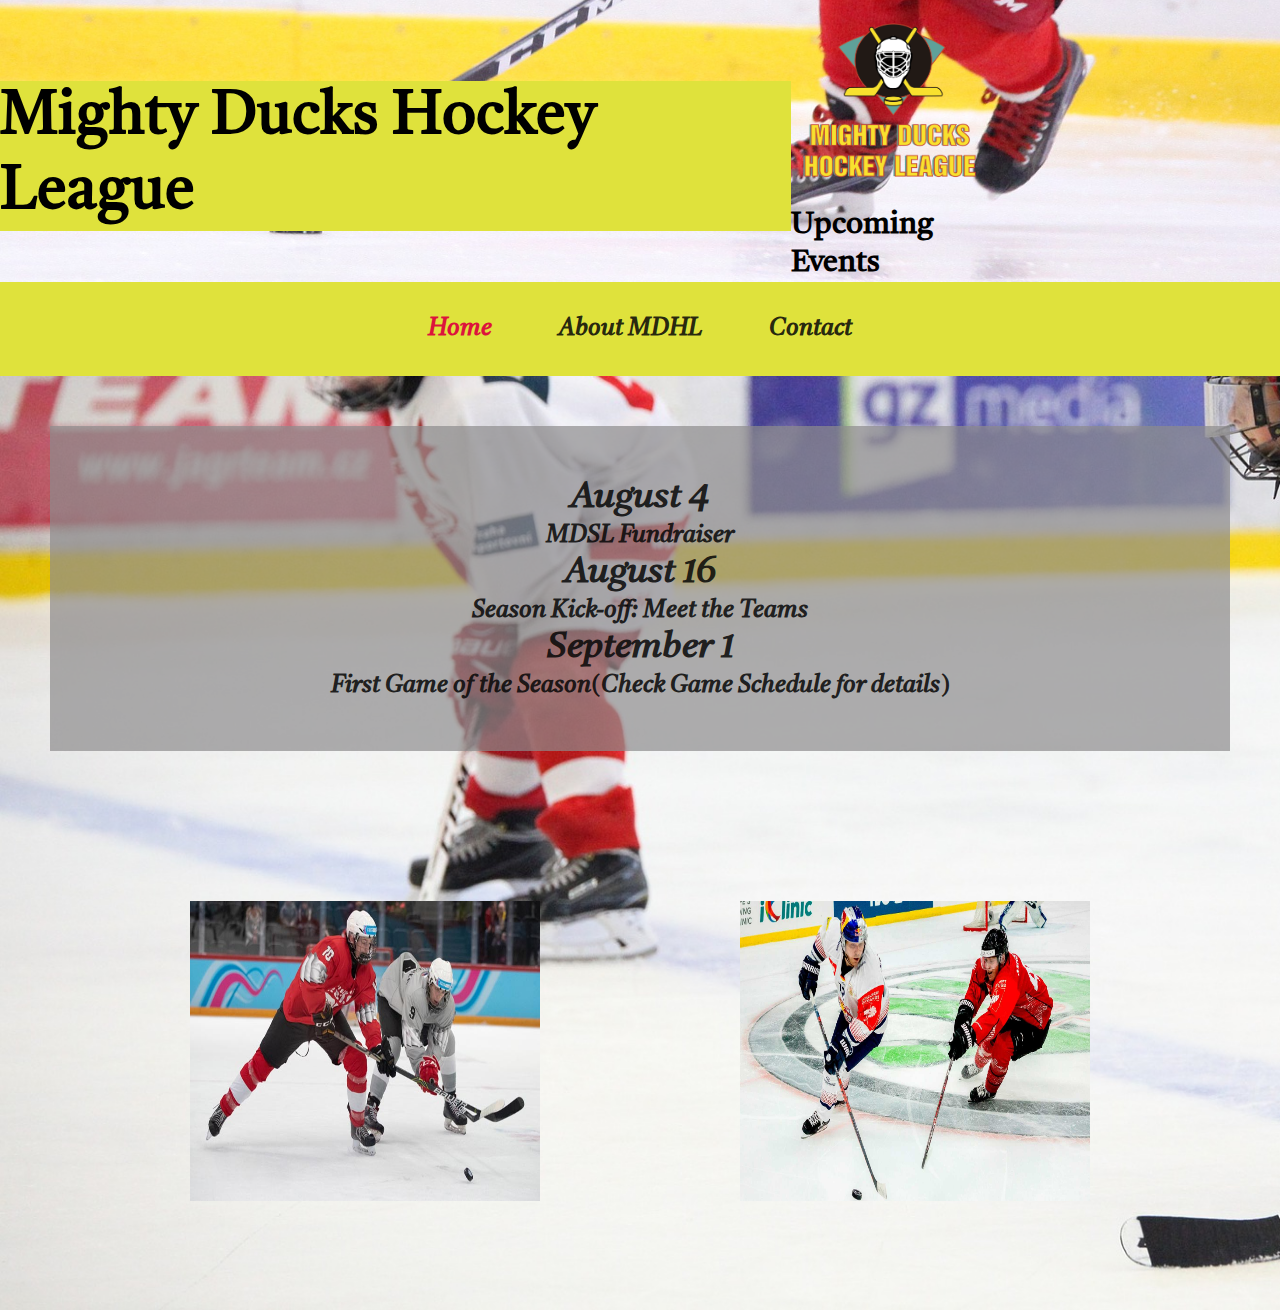
<file: index.html>
<!DOCTYPE html>
<html lang="en">
<head>
    <meta charset="UTF-8">
    <meta http-equiv="X-UA-Compatible" content="IE=edge">
    <meta name="viewport" content="width=device-width, initial-scale=1.0">
    <title>Mighty Ducks Hockey League</title>
    <link rel="shortcut icon" href="./img/icon.png" type="image/x-icon">
    <link rel="preconnect" href="https://fonts.googleapis.com">
    <link rel="preconnect" href="https://fonts.gstatic.com" crossorigin>
    <link href="https://fonts.googleapis.com/css2?family=Tiro+Gurmukhi&display=swap" rel="stylesheet">
    <link rel="stylesheet" href="./css/style.css">
</head>
<body>
    <header>
        <h1>Mighty Ducks Hockey League</h1>
        <div>
            <picture>
                <img src="./img/logo.png"  alt="Mighty Ducks" width="200" height="200">
            </picture>
            <h3>Upcoming Events</h3>
        </div>
    </header>
    <main>
        <aside>
            <ul>
                <li><a class="nav" href="#">Home</a></li>
                <li><a href="./pages/about.html">About MDHL</a></li>
                <li><a href="./pages/contact.html">Contact</a></li>
            </ul>
        </aside>
        <section class="text">
            <div class="text_info text_info_contact">
                <h2>August 4</h2>
                <p>MDSL Fundraiser</p>
                <h2>August 16</h2>
                <p>Season Kick-off: Meet the Teams</p>
                <h2>September 1</h2>
                <p>First Game of the Season(Check Game Schedule for details)</p>
            </div>
        </section>
        <section class="imagesIndex">
            <div>
                <picture>
                    <img src="./img/hockey4.jpg" alt="Jugadores Hockey">
                </picture>
            </div>
            <div>
                <picture>
                    <img src="./img/hockey5.png" alt="Jugadores Hockey">
                </picture>
            </div>
        </section>
    </main>
</body>
</html>
</file>
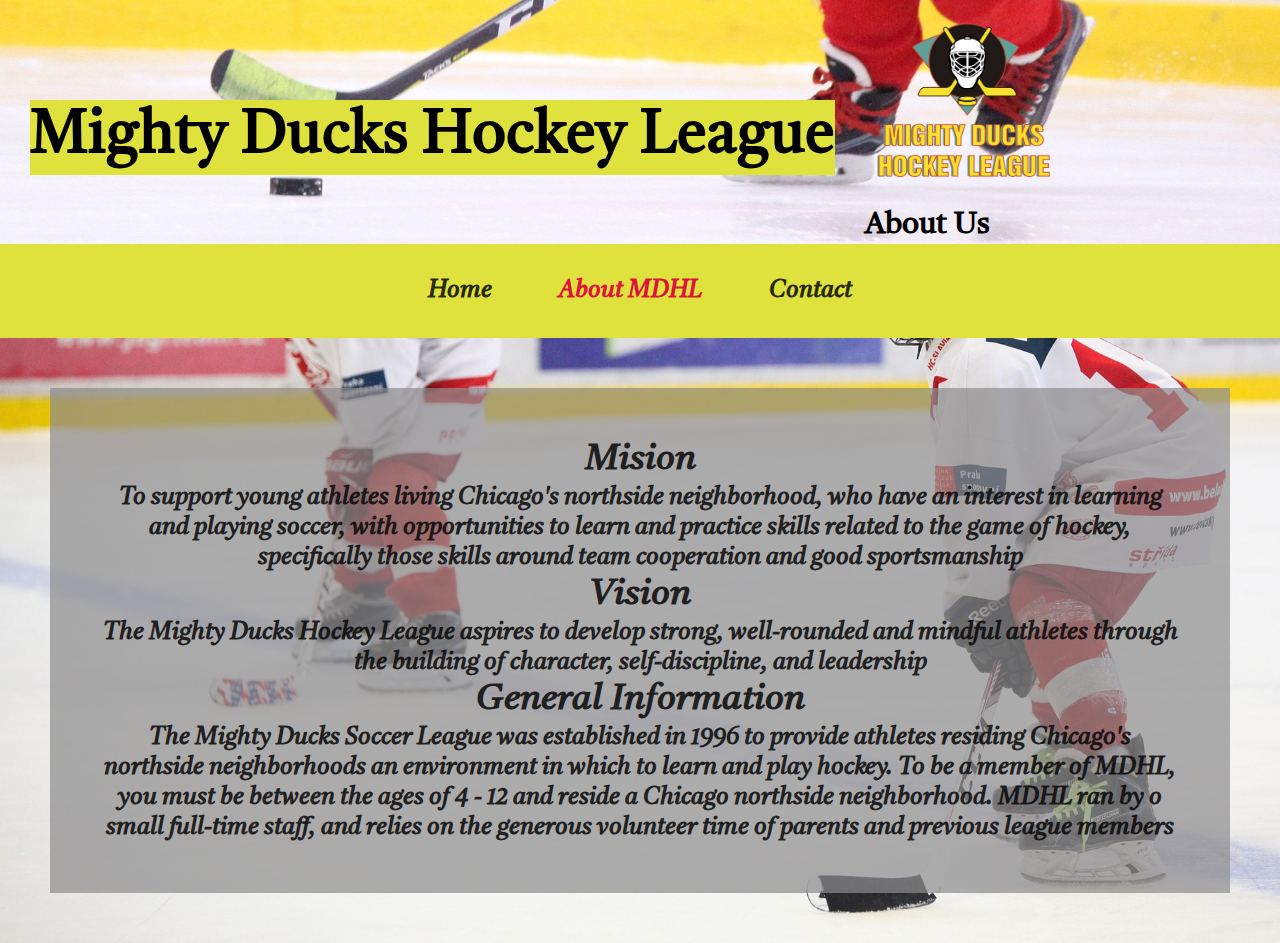
<file: pages/about.html>
<!DOCTYPE html>
<html lang="en">
<head>
    <meta charset="UTF-8">
    <meta http-equiv="X-UA-Compatible" content="IE=edge">
    <meta name="viewport" content="width=device-width, initial-scale=1.0">
    <title>Mighty Ducks Hockey League</title>
    <link rel="shortcut icon" href="../img/icon.png" type="image/x-icon">
    <link rel="preconnect" href="https://fonts.googleapis.com">
    <link rel="preconnect" href="https://fonts.gstatic.com" crossorigin>
    <link href="https://fonts.googleapis.com/css2?family=Tiro+Gurmukhi&display=swap" rel="stylesheet">
    <link rel="stylesheet" href="../css/style.css">
</head>
<body>
    <header>
        <h1>Mighty Ducks Hockey League</h1>
        <div>
            <picture>
                <img src="../img/logo.png"  alt="Mighty Ducks" width="200" height="200">
            </picture>
            <h3>About Us</h3>
        </div>
    </header>
    <main>
        <aside>
            <ul>
                <li><a href="../index.html">Home</a></li>
                <li><a class="nav" href="#">About MDHL</a></li>
                <li><a href="/pages/contact.html">Contact</a></li>
            </ul>
        </aside>
        <section class="text">
            <div class="text_info">
                <h2>Mision</h2>
                <p>
                    To support young athletes living Chicago's northside neighborhood, who have an interest in learning and playing soccer, with opportunities to learn and practice skills related to the game of hockey, specifically those skills around team cooperation and good sportsmanship
                </p>
                <h2>Vision</h2>
                <p>The Mighty Ducks Hockey League aspires to develop strong, well-rounded and mindful athletes through the building of character, self-discipline, and leadership</p>
                <h2>General Information</h2>
                <p>The Mighty Ducks Soccer League was established in 1996 to provide athletes residing Chicago's northside neighborhoods an environment in which to learn and play hockey. To be a member of MDHL, you must be between the ages of 4 - 12 and reside a Chicago northside neighborhood. MDHL ran by o small full-time staff, and relies on the generous volunteer time of parents and previous league members</p>
            </div>
        </section>
    </main>
</body>
</html>
</file>
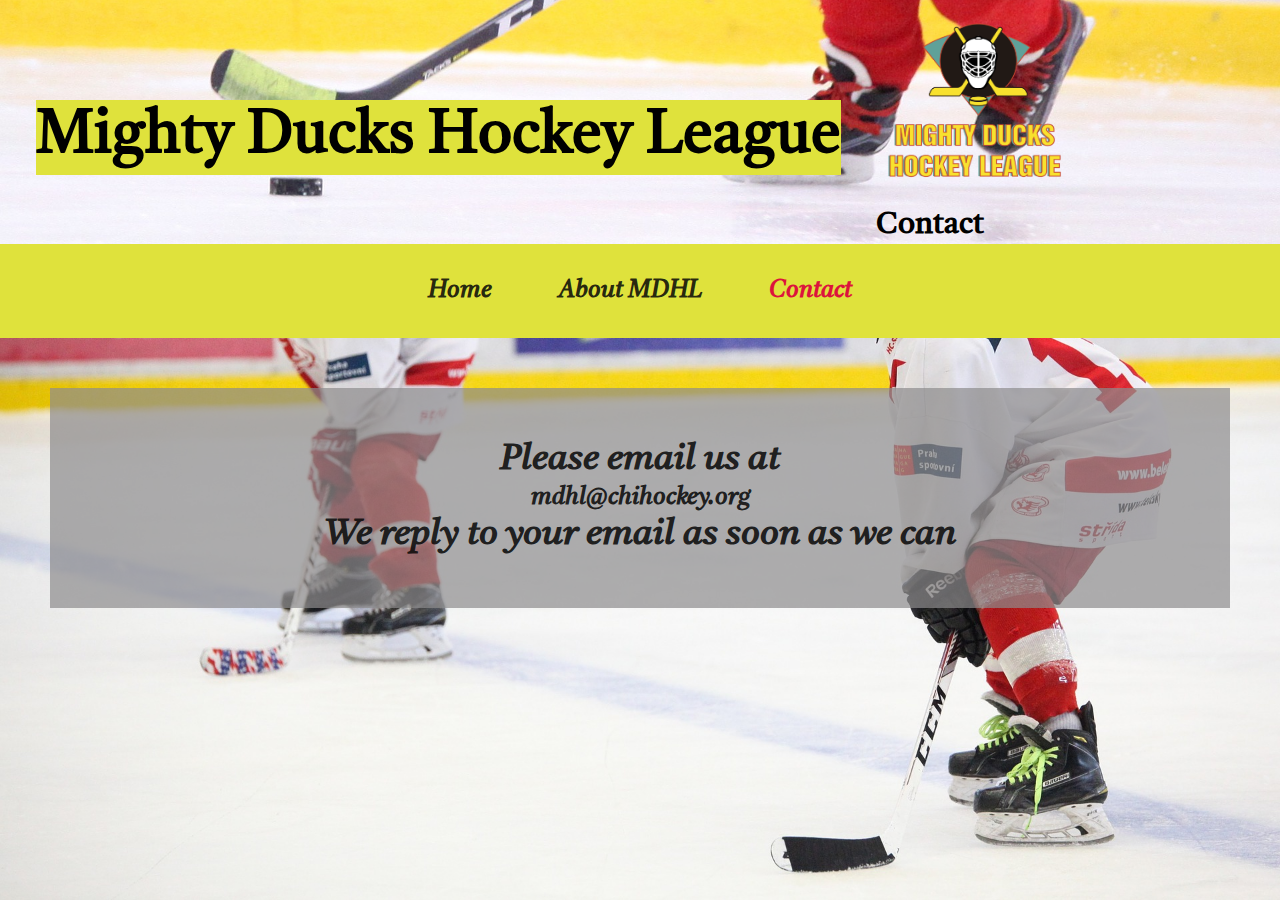
<file: pages/contact.html>
<!DOCTYPE html>
<html lang="en">
<head>
    <meta charset="UTF-8">
    <meta http-equiv="X-UA-Compatible" content="IE=edge">
    <meta name="viewport" content="width=device-width, initial-scale=1.0">
    <title>Mighty Ducks Hockey League</title>
    <link rel="shortcut icon" href="../img/icon.png" type="image/x-icon">
    <link rel="preconnect" href="https://fonts.googleapis.com">
    <link rel="preconnect" href="https://fonts.gstatic.com" crossorigin>
    <link href="https://fonts.googleapis.com/css2?family=Tiro+Gurmukhi&display=swap" rel="stylesheet">
    <link rel="stylesheet" href="../css/style.css">
</head>
<body>
    <header>
        <h1>Mighty Ducks Hockey League</h1>
        <div>
            <picture>
                <img src="../img/logo.png"  alt="Mighty Ducks" width="200" height="200">
            </picture>
            <h3>Contact</h3>
        </div>
    </header>
    <main>
        <aside>
            <ul>
                <li><a href="../index.html">Home</a></li>
                <li><a href="./about.html">About MDHL</a></li>
                <li><a class="nav" href="#">Contact</a></li>
            </ul>
        </aside>
        <section class="text">
            <div class="text_info">
                <h2 class="text_info_contact">Please email us at</h2><a href="mailto:mdhl@chihockey.org">mdhl@chihockey.org</a>
                <h2 class="text_info_contact">We reply to your email as soon as we can</h2>
            </div>
        </section>
    </main>
</body>
</html>
</file>
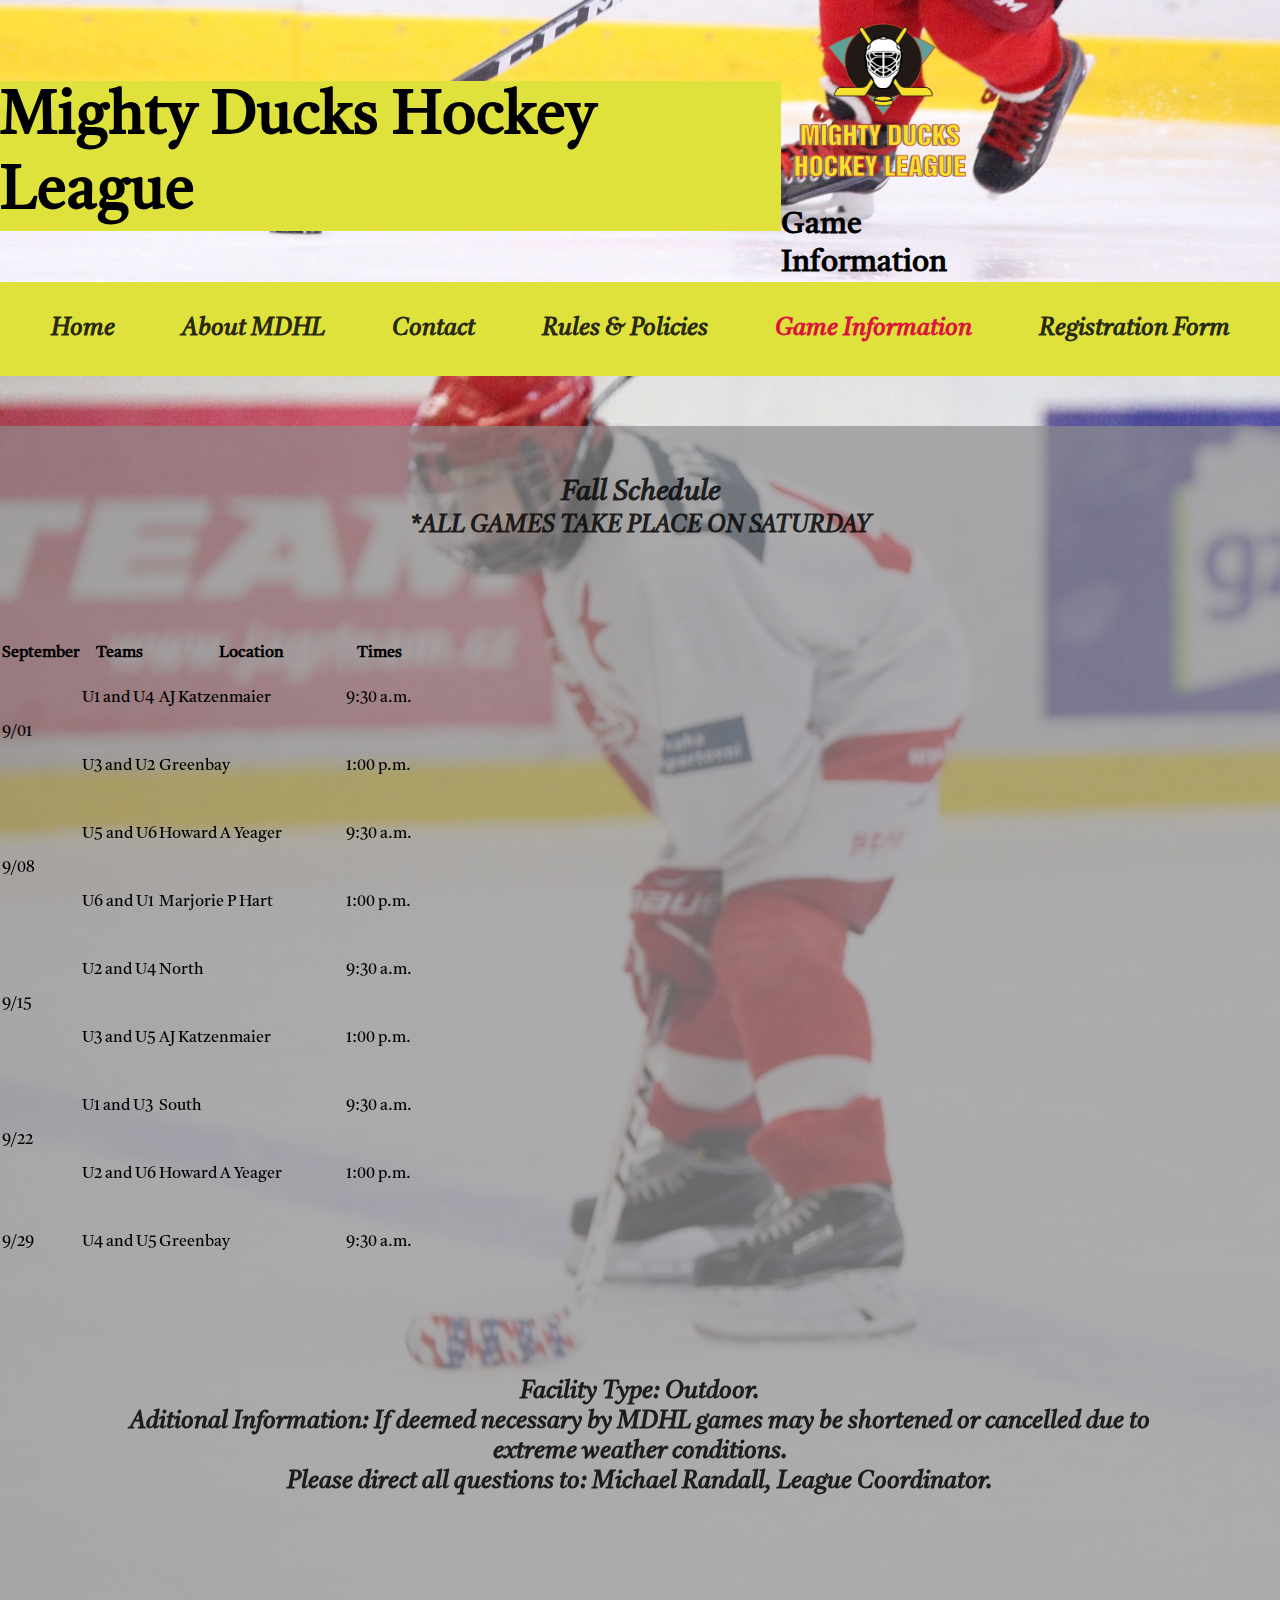
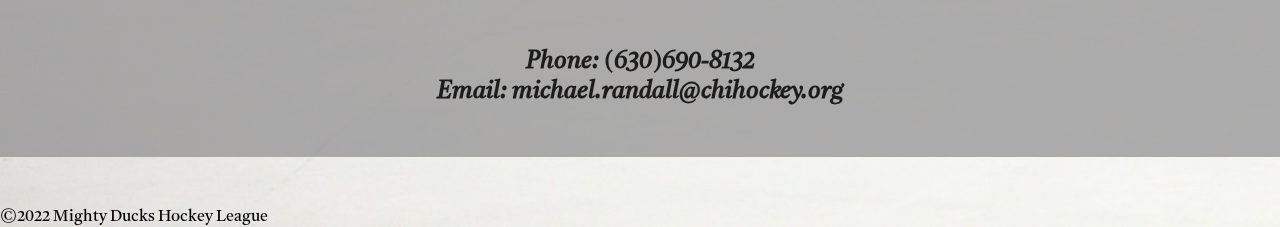
<file: pages/game_info.html>
<!DOCTYPE html>
<html lang="en">
<head>
    <meta charset="UTF-8">
    <meta http-equiv="X-UA-Compatible" content="IE=edge">
    <meta name="viewport" content="width=device-width, initial-scale=1.0">
    <title>Mighty Ducks Hockey League</title>
    <link rel="shortcut icon" href="../img/icon.png" type="image/x-icon">
    <link rel="preconnect" href="https://fonts.googleapis.com">
    <link rel="preconnect" href="https://fonts.gstatic.com" crossorigin>
    <link href="https://fonts.googleapis.com/css2?family=Tiro+Gurmukhi&display=swap" rel="stylesheet">
    <link rel="stylesheet" href="../css/style.css">
</head>
<body>
    <header>
        <h1>Mighty Ducks Hockey League</h1>
        <div>
            <picture>
                <img src="../img/logo.png"  alt="Mighty Ducks" width="200" height="200">
            </picture>
            <h3>Game Information</h3>
        </div>
    </header>
    <main>
        <div>
            <ul class="navBar">
                <li class="navBar_text"><a href="../index.html">Home</a></li>
                <li class="navBar_text"><a href="about.html">About MDHL</a></li>
                <li class="navBar_text"><a href="contact.html">Contact</a></li>
                <li class="navBar_text"><a href="rules.html">Rules & Policies</a></li>
                <li class="navBar_text"><a class="nav" href="#">Game Information</a></li>
                <li class="navBar_text"><a href="registration.html">Registration Form</a></li>
            </ul>
        </div>

        <section class="text_info">
            <div class="formText">
                <h3>Fall Schedule</h3>
                <p class="formParraf">*ALL GAMES TAKE PLACE ON SATURDAY</p>
            </div>
            <table class="tableForm tableSize">
                <thead>
                    <tr class="table_tittle">
                        <th>September</th>
                        <th>Teams</th>
                        <th colspan="2" class="location">Location</th>
                        <th>Times</th>
                    </tr>
                </thead>
                <tbody>
                    <tr>
                        <td rowspan="2">9/01</td>
                        <td>U1 and U4</td>
                        <td>AJ Katzenmaier</td>
                        <td><iframe src="https://www.google.com/maps/embed?pb=!1m18!1m12!1m3!1d2949.7808879738623!2d-87.86728616710414!3d42.32587197869767!2m3!1f0!2f0!3f0!3m2!1i1024!2i768!4f13.1!3m3!1m2!1s0x880f932fbc6ba7cd%3A0xcf2bbe275c6da815!2sAJ%20Katzenmaier%20Academy!5e0!3m2!1ses-419!2sar!4v1660848287154!5m2!1ses-419!2sar" width="60" height="60" style="border:0;" allowfullscreen="" loading="lazy" referrerpolicy="no-referrer-when-downgrade"></iframe></td>
                        <td>9:30 a.m.</td>
                    </tr>
                    <tr>
                        <td>U3 and U2</td>
                        <td>Greenbay</td>
                        <td><iframe src="https://www.google.com/maps/embed?pb=!1m18!1m12!1m3!1d22766.132192731988!2d-88.09009542089842!3d44.49945060000001!2m3!1f0!2f0!3f0!3m2!1i1024!2i768!4f13.1!3m3!1m2!1s0x8802fa54437d3b65%3A0xf63728c8a91e81ef!2sGreen%20Bay%20Gamblers%20Hockey!5e0!3m2!1ses-419!2sar!4v1660849487367!5m2!1ses-419!2sar" width="60" height="60" style="border:0;" allowfullscreen="" loading="lazy" referrerpolicy="no-referrer-when-downgrade"></iframe></td>
                        <td>1:00 p.m.</td>
                    </tr>
                    <tr>
                        <td rowspan="2">9/08</td>
                        <td>U5 and U6</td>
                        <td>Howard A Yeager</td>
                        <td><iframe src="https://www.google.com/maps/embed?pb=!1m18!1m12!1m3!1d1272518.4656819638!2d-88.6413540823304!3d42.20075036401767!2m3!1f0!2f0!3f0!3m2!1i1024!2i768!4f13.1!3m3!1m2!1s0x880fd2e37f852467%3A0xb6cb22b2f0358874!2sHoward%20A%20Yeager%20Elementary!5e0!3m2!1ses-419!2sar!4v1660850630841!5m2!1ses-419!2sar" width="60" height="60" style="border:0;" allowfullscreen="" loading="lazy" referrerpolicy="no-referrer-when-downgrade"></iframe></td>
                        <td>9:30 a.m.</td>
                    </tr>
                    <tr>
                        <td>U6 and U1</td>
                        <td>Marjorie P Hart</td>
                        <td><iframe src="https://www.google.com/maps/embed?pb=!1m18!1m12!1m3!1d2968.289653643666!2d-87.64816138425451!3d41.929626870166445!2m3!1f0!2f0!3f0!3m2!1i1024!2i768!4f13.1!3m3!1m2!1s0x880fd30f2637f9d7%3A0xdbff5d5dfcfcfa35!2sMarjorie%20P%20Hart%20Elementary!5e0!3m2!1ses-419!2sar!4v1660851443482!5m2!1ses-419!2sar" width="60" height="60" style="border:0;" allowfullscreen="" loading="lazy" referrerpolicy="no-referrer-when-downgrade"></iframe></td>
                        <td>1:00 p.m.</td> 
                    </tr>
                    <tr>
                        <td rowspan="2">9/15</td>
                        <td>U2 and U4</td>
                        <td>North</td>
                        <td><iframe src="https://www.google.com/maps/embed?pb=!1m18!1m12!1m3!1d96762.33862011207!2d-74.11604565266836!3d40.72191100755378!2m3!1f0!2f0!3f0!3m2!1i1024!2i768!4f13.1!3m3!1m2!1s0x89c259ae5a3ea889%3A0x854d14db00e814a8!2sNew%20York%20Rangers!5e0!3m2!1ses-419!2sar!4v1660851643525!5m2!1ses-419!2sar" width="60" height="60" style="border:0;" allowfullscreen="" loading="lazy" referrerpolicy="no-referrer-when-downgrade"></iframe></td>
                        <td>9:30 a.m.</td>
                    </tr>
                    <tr>
                        <td>U3 and U5</td>
                        <td>AJ Katzenmaier</td>
                        <td><iframe src="https://www.google.com/maps/embed?pb=!1m18!1m12!1m3!1d2949.7808879738623!2d-87.86728616710414!3d42.32587197869767!2m3!1f0!2f0!3f0!3m2!1i1024!2i768!4f13.1!3m3!1m2!1s0x880f932fbc6ba7cd%3A0xcf2bbe275c6da815!2sAJ%20Katzenmaier%20Academy!5e0!3m2!1ses-419!2sar!4v1660848287154!5m2!1ses-419!2sar" width="60" height="60" style="border:0;" allowfullscreen="" loading="lazy" referrerpolicy="no-referrer-when-downgrade"></iframe></td>
                        <td>1:00 p.m.</td>
                    </tr>
                    <tr>
                        <td rowspan="2">9/22</td>
                        <td>U1 and U3</td>
                        <td>South</td>
                        <td><iframe src="https://www.google.com/maps/embed?pb=!1m18!1m12!1m3!1d3314437.4736523!2d-88.2217820176239!3d35.78138567543391!2m3!1f0!2f0!3f0!3m2!1i1024!2i768!4f13.1!3m3!1m2!1s0x88646dfcb0c53de7%3A0x46a5637850d8ee26!2sFord%20Ice%20Center!5e0!3m2!1ses-419!2sar!4v1660851711501!5m2!1ses-419!2sar" width="60" height="60" style="border:0;" allowfullscreen="" loading="lazy" referrerpolicy="no-referrer-when-downgrade"></iframe></td>
                        <td>9:30 a.m.</td>
                    </tr>
                    <tr>
                        <td>U2 and U6</td>
                        <td>Howard A Yeager</td>
                        <td><iframe src="https://www.google.com/maps/embed?pb=!1m18!1m12!1m3!1d1272518.4656819638!2d-88.6413540823304!3d42.20075036401767!2m3!1f0!2f0!3f0!3m2!1i1024!2i768!4f13.1!3m3!1m2!1s0x880fd2e37f852467%3A0xb6cb22b2f0358874!2sHoward%20A%20Yeager%20Elementary!5e0!3m2!1ses-419!2sar!4v1660850630841!5m2!1ses-419!2sar" width="60" height="60" style="border:0;" allowfullscreen="" loading="lazy" referrerpolicy="no-referrer-when-downgrade"></iframe></td>
                        <td>1:00 p.m.</td>
                    </tr>
                    <tr>
                        <td rowspan="1">9/29</td>
                        <td>U4 and U5</td>
                        <td>Greenbay</td>
                        <td><iframe src="https://www.google.com/maps/embed?pb=!1m18!1m12!1m3!1d22766.132192731988!2d-88.09009542089842!3d44.49945060000001!2m3!1f0!2f0!3f0!3m2!1i1024!2i768!4f13.1!3m3!1m2!1s0x8802fa54437d3b65%3A0xf63728c8a91e81ef!2sGreen%20Bay%20Gamblers%20Hockey!5e0!3m2!1ses-419!2sar!4v1660849487367!5m2!1ses-419!2sar" width="60" height="60" style="border:0;" allowfullscreen="" loading="lazy" referrerpolicy="no-referrer-when-downgrade"></iframe></td>
                        <td>9:30 a.m.</td>
                    </tr>
                </tbody>
            </table>
            <div class="div_game">
                <p><span>Facility Type:</span> Outdoor.</p>
                <p><span>Aditional Information:</span> If deemed necessary by MDHL games may be shortened or cancelled due to extreme weather conditions.</p>
                <p><span>Please direct all questions to:</span> Michael Randall, League Coordinator.</p>
            </div>
            <div class="div_info">
                <p><span>Phone:</span> <a href="tel:+(630)690-8132">(630)690-8132</a></p>
                <p><span>Email:</span> <a href="mailto:michael.randall@chihockey.org">michael.randall@chihockey.org</a></p>
            </div>
        </section>
    </main>
    <footer>
        <p class="footer">&copy;2022 Mighty Ducks Hockey League</p>
    </footer>
</body>
</html>
</file>
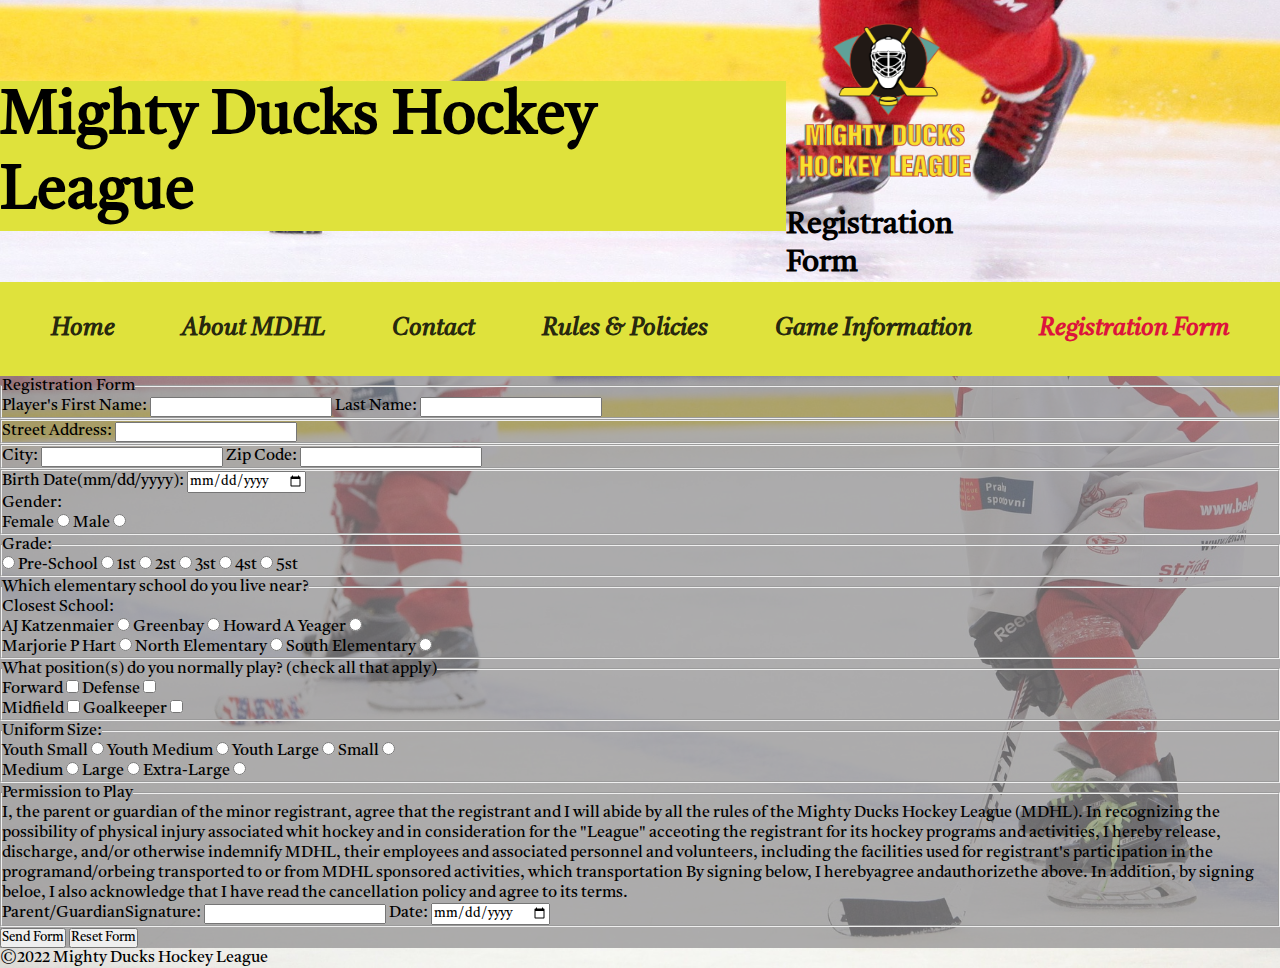
<file: pages/registration.html>
<!DOCTYPE html>
<html lang="en">
<head>
    <meta charset="UTF-8">
    <meta http-equiv="X-UA-Compatible" content="IE=edge">
    <meta name="viewport" content="width=device-width, initial-scale=1.0">
    <title>Mighty Ducks Hockey League</title>
    <link rel="shortcut icon" href="../img/icon.png" type="image/x-icon">
    <link rel="preconnect" href="https://fonts.googleapis.com">
    <link rel="preconnect" href="https://fonts.gstatic.com" crossorigin>
    <link href="https://fonts.googleapis.com/css2?family=Tiro+Gurmukhi&display=swap" rel="stylesheet">
    <link rel="stylesheet" href="../css/style.css">
</head>
<body>
    <header>
        <h1>Mighty Ducks Hockey League</h1>
        <div>
            <picture>
                <img src="../img/logo.png"  alt="Mighty Ducks" width="200" height="200">
            </picture>
            <h3>Registration Form</h3>
        </div>
    </header>
    <main>
        <div>
            <ul class="navBar">
                <li class="navBar_text"><a href="../index.html">Home</a></li>
                <li class="navBar_text"><a href="about.html">About MDHL</a></li>
                <li class="navBar_text"><a href="contact.html">Contact</a></li>
                <li class="navBar_text"><a href="rules.html">Rules & Policies</a></li>
                <li class="navBar_text"><a href="game_info.html">Game Information</a></li>
                <li class="navBar_text"><a class="nav" href="#">Registration Form</a></li>
            </ul>
        </div>
    </main>
    <form action="show_data.html" method="get" class="text_info form">
        <fieldset class="formHead">
            <legend class="legendTittle">Registration Form</legend>
            <label for="name">Player's First Name:</label>
            <input type="text" id="name" name="Name" class="formInputs">

            <label for="lname">Last Name:</label>
            <input type="text" id="lname" name="Last-Name" class="formInputs">
        </fieldset>
        <fieldset class="formAddress">
            <label for="address">Street Address:</label>
            <input type="text" id="address" name="Address" class="formInputs">
        </fieldset>
        <fieldset class="formHead">
            <label for="city">City:</label>
            <input type="text" id="city" name="City" class="formInputs">

            <label for="zipCode">Zip Code:</label>
            <input type="text" id="zipCode" name="Zip-Code" class="formInputs">
        </fieldset>
        <fieldset class="formHead">
            <label for="birthDate">Birth Date(mm/dd/yyyy):</label>
            <input type="date" id="birthDate" name="Birth-Date" class="formInputs">

            <p class="pForm">Gender:</p>
            <label for="female">Female</label>
            <input type="radio" id="female" name="Sex" value="Female">
            <label for="male">Male</label>
            <input type="radio" id="male" name="Sex" value="Male">
        </fieldset>
        <fieldset class="formHead">
            <legend class="pForm">Grade:</legend>
            
            <input type="radio" name="Grade" id="preSchool" value="Pre-School">
            <label for="preSchool">Pre-School</label>

            <input type="radio" name="Grade" id="gradeOne" value="1st">
            <label for="gradeOne">1st</label>
            
            <input type="radio" name="Grade" id="gradeTwo" value="2st">
            <label for="gradeTwo">2st</label>

            <input type="radio" name="Grade" id="gradeThree" value="3st">
            <label for="gradeThree">3st</label>

            <input type="radio" name="Grade" id="gradeFour" value="4st">
            <label for="gradeFour">4st</label>

            <input type="radio" name="Grade" id="gradeFive" value="5st">
            <label for="gradeFive">5st</label>
        </fieldset>
        <fieldset>
            <legend class="legendMain formMedium">Which elementary school do you live near?</legend>
            <p class="pForm">Closest School:</p>
            <div class="school">
                <div class="schoolTwo">
                    <label for="schoolKat">AJ Katzenmaier</label>
                    <input type="radio" id="schoolKat" name="School" value="AJ Katzenmaier">
    
                    <label for="schoolBay">Greenbay</label>
                    <input type="radio" id="schoolBay" name="School" value="Greenbay">
                
                    <label for="schoolHoward">Howard A Yeager</label>
                    <input type="radio" id="schoolHoward" name="School" value="Howard A Yeager">
                </div>
                <div class="schoolTwo">
                    <label for="schoolHart">Marjorie P Hart</label>
                    <input type="radio" id="schoolHart" name="School" value="Marjorie P Hart">
    
                    <label for="schoolNorth">North Elementary</label>
                    <input type="radio" id="schoolNorth" name="School" value="North Elementary">
    
                    <label for="schoolSouth">South Elementary</label>
                    <input type="radio" id="schoolSouth" name="School" value="South Elementary">
                </div>
            </div>
            
        </fieldset>
        <fieldset>
            <legend class="legendMain">What position(s) do you normally play? (check all that apply)</legend>
            <div class="school">
                <div class="schoolTwo">
                    <label for="positionForward">Forward</label>
                    <input type="checkbox" id="positionForward" name="Position" value="Forward">
        
                    <label for="positionDefense">Defense</label>
                    <input type="checkbox" id="positionDefense" name="Position" value="Defense">
                </div>
                <div class="schoolTwo">
                    <label for="positionMidfield">Midfield</label>
                    <input type="checkbox" id="positionMidfield" name="Position" value="Midfield">
        
                    <label for="positionGoalkeeper">Goalkeeper</label>
                    <input type="checkbox" id="positionGoalkeeper" name="Position" value="Goalkeeper">
                </div>
            </div>
        </fieldset>
        <fieldset>
            <legend class="legendMain">Uniform Size:</legend>
            <div class="school">
                <div class="schoolTwo">
                    <label for="smallYouth">Youth Small</label>
                    <input type="radio" id="smallYouth" name="Uniform-Size" value="Youth Small">
        
                    <label for="medium">Youth Medium</label>
                    <input type="radio" id="medium" name="Uniform-Size" value="Youth Medium">
        
                    <label for="large">Youth Large</label>
                    <input type="radio" id="large" name="Uniform-Size" value="Youth Large">
        
                    <label for="small">Small</label>
                    <input type="radio" id="small" name="Uniform-Size" value="Small">
                </div>
                <div class="schoolTwo">

                    <label for="mediumTwo">Medium</label>
                    <input type="radio" id="mediumTwo" name="Uniform-Size" value="Medium">
        
                    <label for="mediumLarge">Large</label>
                    <input type="radio" id="mediumLarge" name="Uniform-Size" value="Large">
        
                    <label for="superLarge">Extra-Large</label>
                    <input type="radio" id="superLarge" name="Uniform-Size" value="Extra-Large">
                </div>
            </div>
        </fieldset>

        <fieldset>
            <legend class="legendMain">Permission to Play</legend>
            <p class="permission">I, the parent or guardian of the minor registrant, agree that the registrant and I will abide by all the
                rules of the Mighty Ducks Hockey League (MDHL). In recognizing the possibility of physical injury
                associated whit hockey and in consideration for the "League" acceoting the registrant for its hockey
                programs and activities, I hereby release, discharge, and/or otherwise indemnify MDHL, their employees
                and associated personnel and volunteers, including the facilities used for registrant's participation in
                the programand/orbeing transported to or from MDHL sponsored activities, which transportation By signing
                below, I herebyagree andauthorizethe above. In addition, by signing beloe, I also acknowledge that I
                have read the cancellation policy and agree to its terms.</p>
            <div class="inputFinal">
                <label for="signatureParent">Parent/GuardianSignature:</label>
                <input type="text" id="signatureParent" name="Parent-Guardian-Signature" class="formInputs">
    
                <label for="dateDay">Date:</label>
                <input type="date" id="dateDay" name="Date" class="formInputs">
            </div>
        </fieldset>
        <div class="buttonsType">
            <input type="submit" value="Send Form" class="inputType">
            <input type="reset" value="Reset Form" class="inputType">
        </div>
    </form>
    <footer>
        <p class="footer">&copy;2022 Mighty Ducks Hockey League</p>
    </footer>
</body>
</html>
</file>
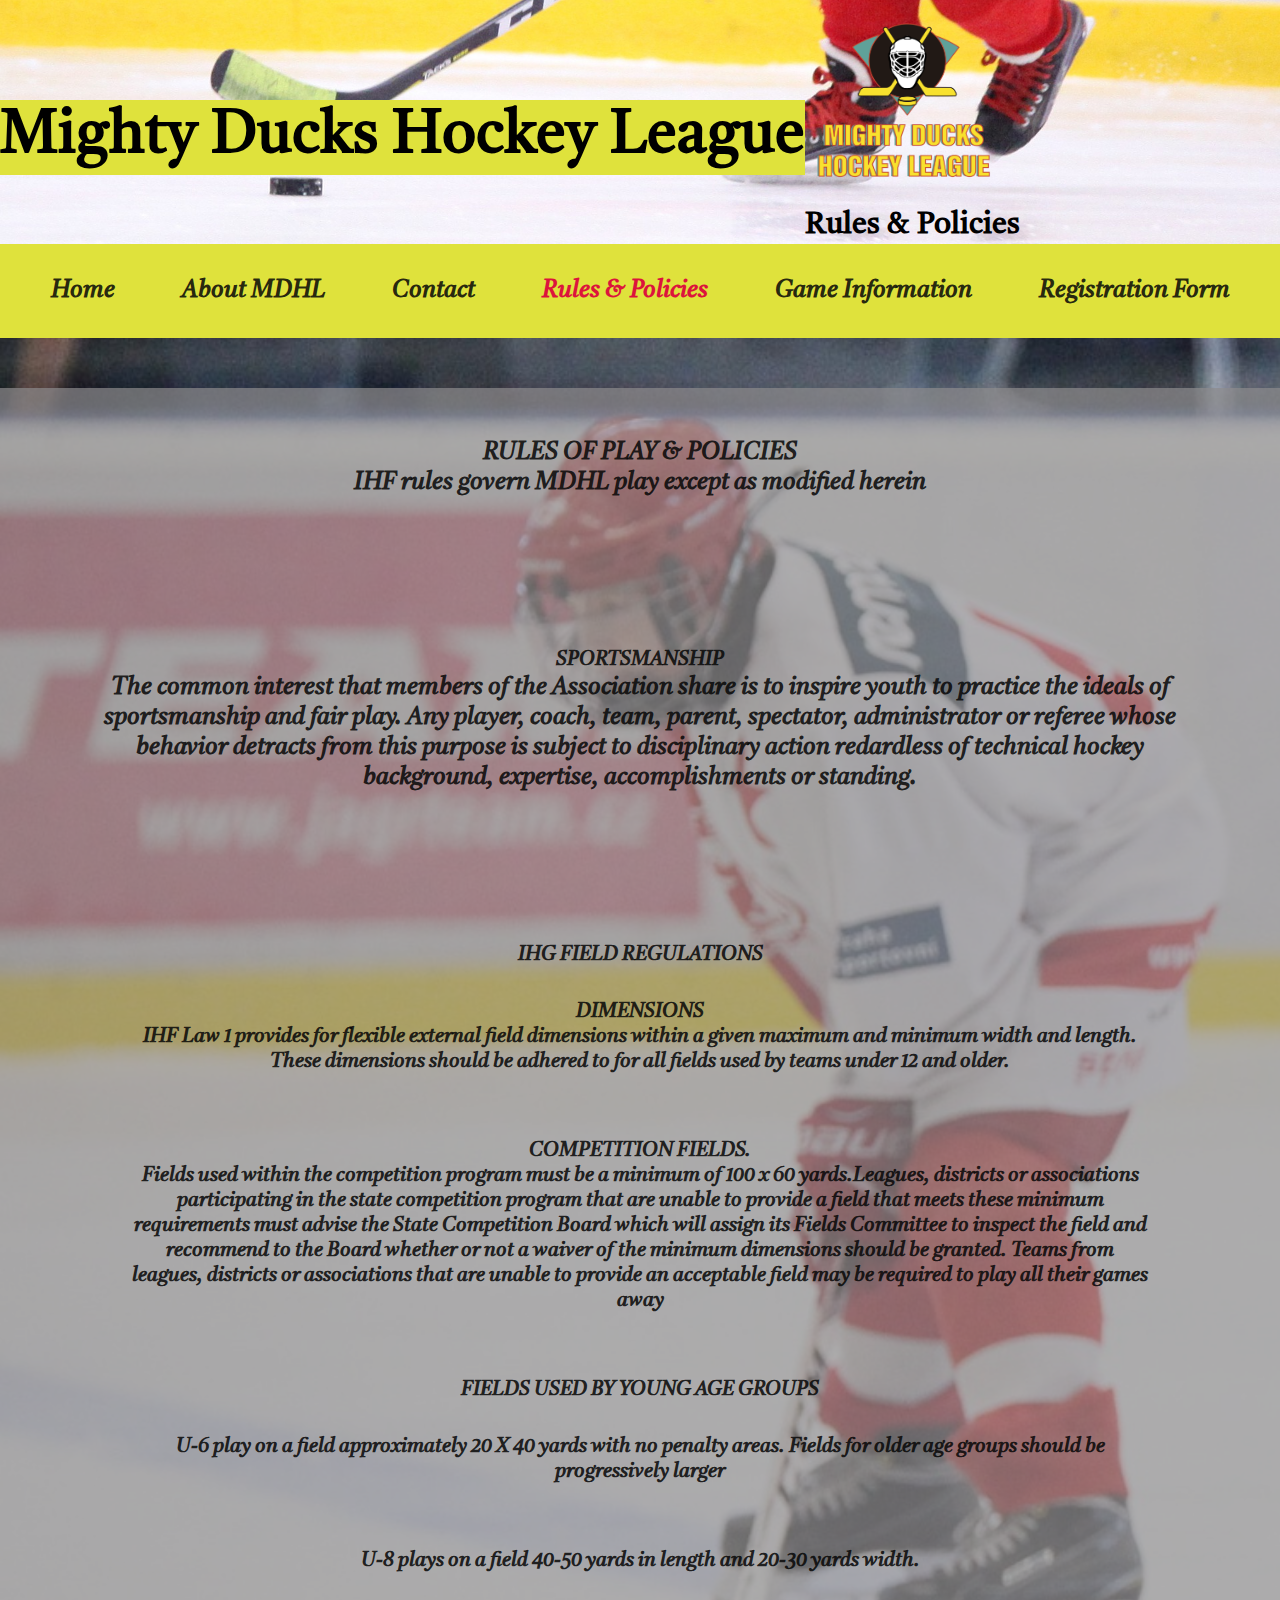
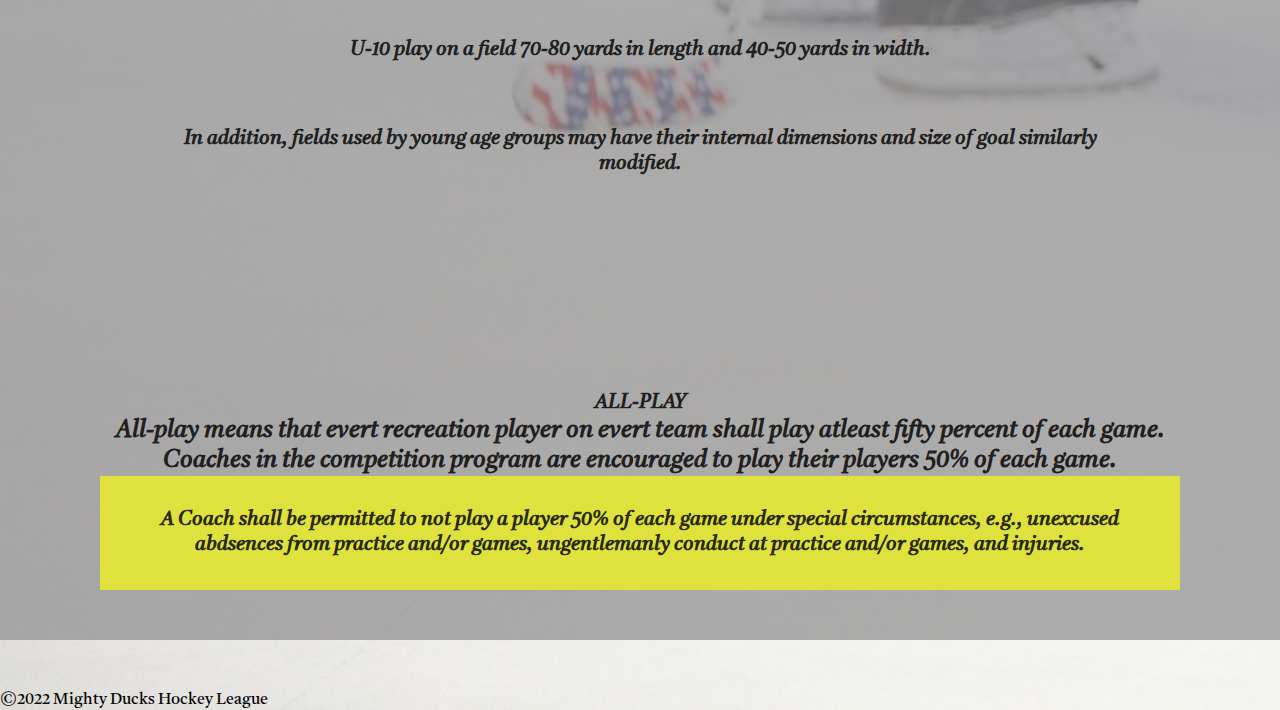
<file: pages/rules.html>
<!DOCTYPE html>
<html lang="en">
<head>
    <meta charset="UTF-8">
    <meta http-equiv="X-UA-Compatible" content="IE=edge">
    <meta name="viewport" content="width=device-width, initial-scale=1.0">
    <title>Mighty Ducks Hockey League</title>
    <link rel="shortcut icon" href="../img/icon.png" type="image/x-icon">
    <link rel="preconnect" href="https://fonts.googleapis.com">
    <link rel="preconnect" href="https://fonts.gstatic.com" crossorigin>
    <link href="https://fonts.googleapis.com/css2?family=Tiro+Gurmukhi&display=swap" rel="stylesheet">
    <link rel="stylesheet" href="../css/style.css">
</head>
<body>
    <header>
        <h1>Mighty Ducks Hockey League</h1>
        <div>
            <picture>
                <img src="../img/logo.png"  alt="Mighty Ducks" width="200" height="200">
            </picture>
            <h3>Rules & Policies</h3>
        </div>
    </header>
    <main>
        <div>
            <ul class="navBar">
                <li class="navBar_text"><a href="../index.html">Home</a></li>
                <li class="navBar_text"><a href="about.html">About MDHL</a></li>
                <li class="navBar_text"><a href="contact.html">Contact</a></li>
                <li class="navBar_text"><a class="nav" href="#">Rules & Policies</a></li>
                <li class="navBar_text"><a href="game_info.html">Game Information</a></li>
                <li class="navBar_text"><a href="registration.html">Registration Form</a></li>
            </ul>
        </div>
        <section class="text_info">
            <div class="rules">
                <h4>RULES OF PLAY & POLICIES</h4>
                <p class="rules_textP">IHF rules govern MDHL play except as modified herein</p>    
            </div>
            <div class="rules">
                <h5 class="rules_text">SPORTSMANSHIP</h5>
                <p class="rules_textP">The common interest that members of the Association share is to inspire youth to practice the ideals of sportsmanship and fair play. Any player, coach, team, parent, spectator, administrator or referee whose behavior detracts from this purpose is subject to disciplinary action redardless of technical hockey background, expertise, accomplishments or standing.</p>
            </div>
            <div class="rules">
                <h5 class="rules_text">IHG FIELD REGULATIONS</h5>
                <ol type="1">
                    <li class="rules_list">DIMENSIONS<p class="rules_textP">IHF Law 1 provides for flexible external field dimensions within a given maximum and minimum width and length. These dimensions should be adhered to for all fields used by teams under 12 and older.</p></li>
                    <li class="rules_list">COMPETITION FIELDS.<p class="rules_textP">Fields used within the competition program must be a minimum of 100 x 60 yards.Leagues, districts or associations participating in the state competition program that are unable to provide a field that meets these minimum requirements must advise the State Competition Board which will assign its Fields Committee to inspect the field and recommend to the Board whether or not a waiver of the minimum dimensions should be granted. Teams from leagues, districts or associations that are unable to provide an acceptable field may be required to play all their games away</p></li>
                    <li class="rules_list">FIELDS USED BY YOUNG AGE GROUPS
                        <ol type="a">
                            <li class="rules_list">U-6 play on a field approximately 20 X 40 yards with no penalty areas. Fields for older age groups should be progressively larger</li>
                            <li class="rules_list">U-8 plays on a field 40-50 yards in length and 20-30 yards width.</li>
                            <li class="rules_list">U-10 play on a field 70-80 yards in length and 40-50 yards in width.</li>
                            <li class="rules_list">In addition, fields used by young age groups may have their internal dimensions and size of goal similarly modified.</li>
                        </ol>
                    </li>
                </ol>
            </div>
            <div class="rules">
                <h5 class="rules_text">ALL-PLAY</h5>
                <p class="rules_textP">All-play means that evert recreation player on evert team shall play atleast fifty percent of each game. Coaches in the competition program are encouraged to play their players 50% of each game.</p>
                <ul>
                    <li class="rules_list">A Coach shall be permitted to not play a player 50% of each game under special circumstances, e.g., unexcused abdsences from practice and/or games, ungentlemanly conduct at practice and/or games, and injuries.</li>
                </ul>
            </div>
        </section>
    </main>
    <footer>
        <p class="footer">&copy;2022 Mighty Ducks Hockey League</p>
    </footer>
</body>
</html>
</file>
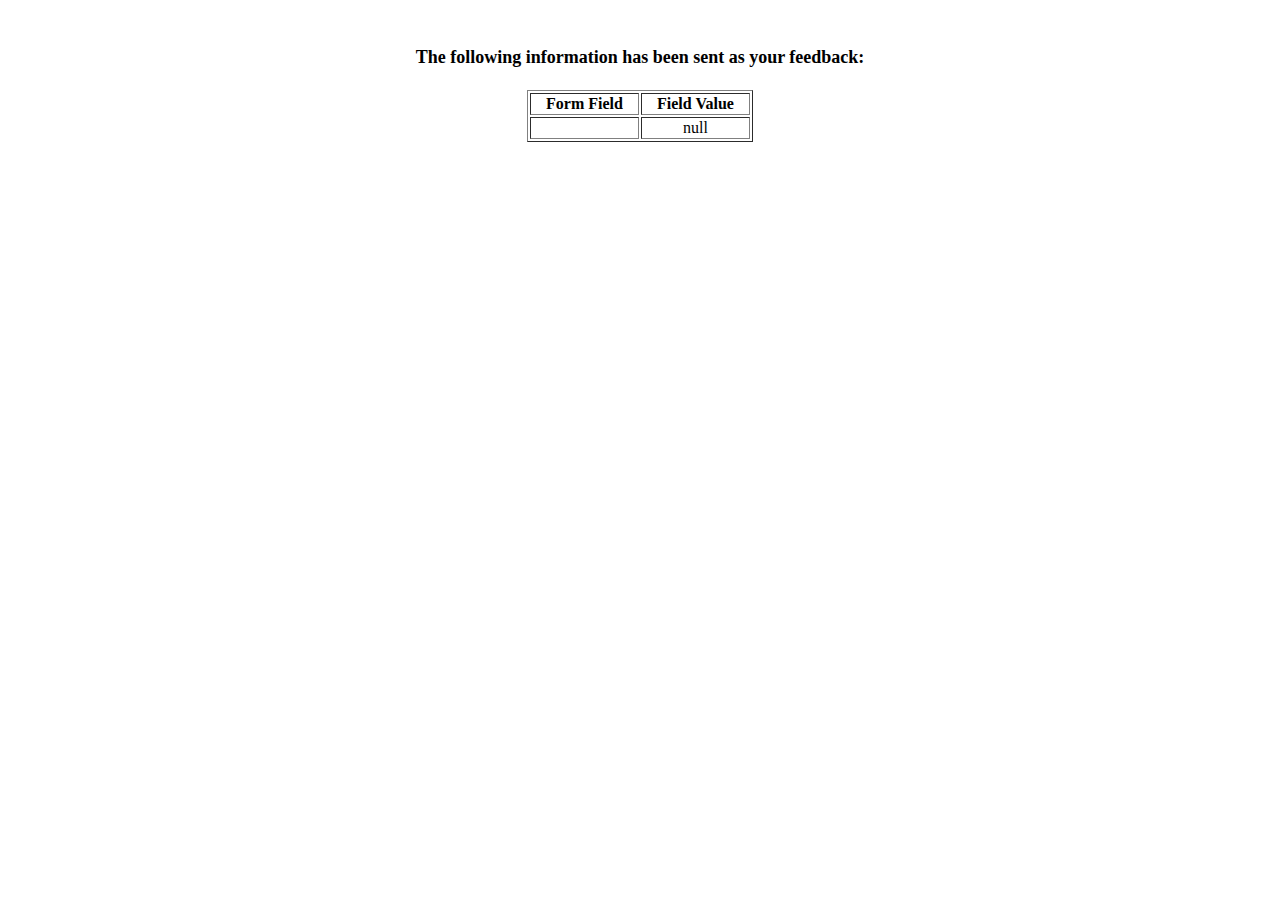
<file: pages/show_data.html>
<html>
<head>
<title>Feedback Sent</title>
</head>
<body>
<p align=center>&nbsp;</p>
<h1 align=center><font size="+1">The following information has been sent as your
  feedback:</font></h1>

<table border="1" align=center width="226">
  <tr>
    <th align="center">Form Field</th>
    <th align="center">Field Value</th>
  </tr>

<script language="javascript">
var args = location.search.substr(1).split('&');
for (var i = 0; i < args.length; ++i) {
  var parts = args[i].split('=');
  if (parts != null) {
    var field = parts[0];
    var value = parts[1];
    if (value == null) {
      value = "null"
    }
    else {
      value = '"' + unescape(value.replace(/\+/g, ' ')) + '"';
    }

    document.writeln('<tr><td align="center">' + field + '</td>');
    document.writeln('<td align="center">' + value + '</td></tr>');
  }
}
</script>

<noscript>
<tr><td>
<p>You need to turn on Javascript in your browser.</p>

<p>In Microsoft Internet Explorer 4 or greater:</p>
<ul>
<li>From the "Tools" menu (in IE 4, it's the "View" menu), select "Internet Options".</li>
<li>Click on the "Security" tab.</li>
<li>Click on the "Custom Level" button. (In IE 4, select "Custom"
and then click on "Settings...".)</li>
<li>Under "Active scripting" make sure "Enable" is selected.</li>
</ul>

<p>In Netscape version 4 or greater:</p>
<ul>
<li>From the <b>Edit</b> menu, select <b>Preferences</b>.</li>
<li>In the <b>Category</b> list on the left, click on the word "Advanced".</li>
<li>In the panel on the right, make sure "Enable JavaScript" is checked.</li>
<li>Click the <b>OK</b> button.</li>
</ul>

</td></tr>
</noscript>

</table>
</body>
</html>
</file>
<file: css/style.css>
*{
    margin: 0;
    padding: 0;
    box-sizing: border-box;
    font-family: 'Tiro Gurmukhi', serif;
}
body{
    background-image: url(/img/hockey3.jpg);
    background-size: cover;
}
header{
    display: flex;
    justify-content: space-evenly;
    align-items: center;
    background-image: url(/img/hockey2.jpg);
    background-size: cover;
    background-position: bottom;
}
header h1{
    background-color: rgb(223, 226, 60);
    font-size: 60px;
    margin-top: 30px;
}
header h3{
    padding-right: 200px;
    margin-right: 60px;
    font-size: 30px;
}
ul{
    text-align: center;
    background-color: rgb(223, 226, 60);
}
li{
    display: inline-block;
    margin: 2rem;
    font-size: 20px;
}
a{
    text-decoration: none;
    color: rgba(7, 7, 7, 0.87);
    font-style: italic;
    font-weight: 800;
    font-size: 24px;
}
a:hover{
    background-color: rgba(14, 6, 51, 0.849);
    transform: scale(1.2);
    transform: rotate(10deg);
}
section div{
    text-align: center;
    color: rgba(7, 7, 7, 0.87);
    font-style: italic;
    font-weight: 800;
    font-size: 24px;
    margin: 50px;
    padding: 50px;
}
.imagesIndex{
    display: flex;
    justify-content: center;
}
section div picture img{
    width: 350px;
    height: 300px;
}
.nav{
    color: crimson;
}
.text_info{
    background: rgba(141, 140, 141, .7);
}
</file>
